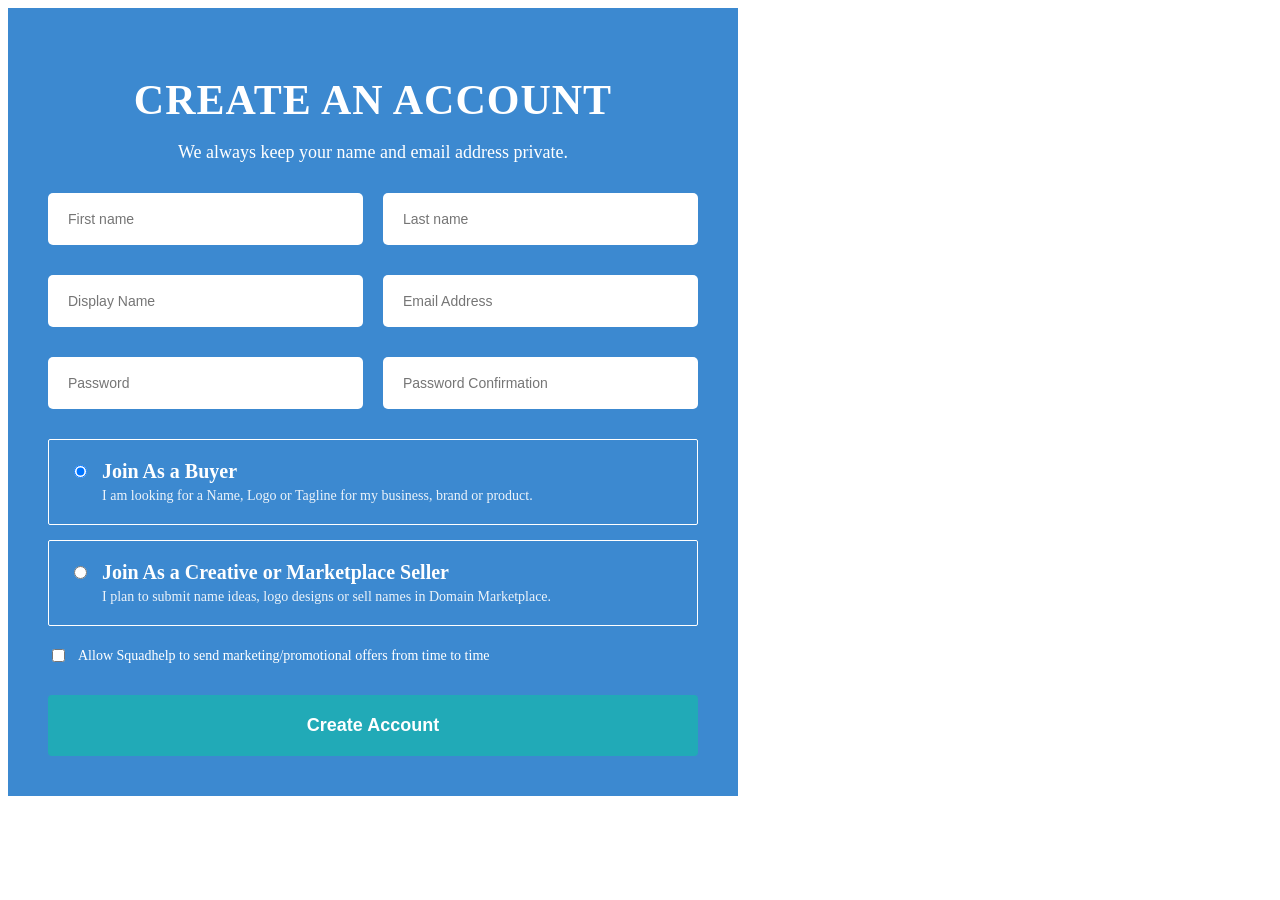
<file: index.html>
<!doctype html>
<html lang="uk">
  <head>
    <meta charset="UTF-8" />
    <meta name="viewport" content="width=device-width, initial-scale=1.0" />
    <title>Create An Account Form</title>
    <link rel="stylesheet" href="FormwithFlex.css" />
  </head>
  <body>
    <div class="Account">
      <header>
        <h1>CREATE AN ACCOUNT</h1>
        <p>We always keep your name and email address private.</p>
      </header>

      <form>
        <div class="inputs">
          <input type="text" placeholder="First name" />
          <input type="text" placeholder="Last name" />
        </div>
        <div class="inputs">
          <input type="text" placeholder="Display Name" />
          <input type="email" placeholder="Email Address" />
        </div>
        <div class="inputs">
          <input type="password" placeholder="Password" />
          <input type="password" placeholder="Password Confirmation" />
        </div>

        <div class="RoleChoice">
          <label class="RoleCheck">
            <input type="radio" name="role" checked />
            <span class="inBox">
              <span class="title">Join As a Buyer</span>
              <span class="explanation">
                I am looking for a Name, Logo or Tagline for my business, brand
                or product.
              </span>
            </span>
          </label>

          <label class="RoleCheck">
            <input type="radio" name="role" />
            <span class="inBox">
              <span class="title"
                >Join As a Creative or Marketplace Seller</span
              >
              <span class="explanation">
                I plan to submit name ideas, logo designs or sell names in
                Domain Marketplace.
              </span>
            </span>
          </label>
        </div>

        <div class="agree">
          <input type="checkbox" id="consent" />
          <label for="consent">
            Allow Squadhelp to send marketing/promotional offers from time to
            time
          </label>
        </div>

        <button type="submit" class="btn">Create account</button>
      </form>
    </div>
  </body>
</html>
</file>
<file: FormwithFlex.css>
.Account {
  background-color: rgb(60, 137, 208);
  width: 100%;
  max-width: 650px;
  padding: 40px;
  color: rgb(255, 255, 255);
  text-align: center;
}

header h1 {
  font-size: 42px;
  letter-spacing: 1px;
  margin-bottom: 10px;
}

header p {
  font-size: 18px;
  margin-bottom: 30px;
  font-weight: 500;
}
.inputs {
  display: flex;
  gap: 20px;
  margin-bottom: 30px;
}

.inputs input {
  flex: 1;
  padding: 18px 20px;
  border: none;
  border-radius: 5px;
  font-size: 14px;
}
.RoleChoice {
  display: flex;
  flex-direction: column;
  gap: 15px;
  margin-bottom: 20px;
}
.RoleCheck {
  display: flex;
  align-items: flex-start;
  padding: 20px;
  border: 1px solid rgb(255, 255, 255);
  border-radius: 2px;
  cursor: pointer;
  text-align: left;
}
.RoleCheck input[type="radio"] {
  margin-top: 5px;
  margin-right: 15px;
}
.inBox {
  display: flex;
  flex-direction: column;
}
.title {
  font-size: 20px;
  font-weight: bold;
  margin-bottom: 5px;
}

.explanation {
  font-size: 14px;
  opacity: 0.9;
}
.agree {
  display: flex;
  align-items: center;
  justify-content: flex-start;
  gap: 10px;
  margin-bottom: 30px;
  font-size: 14px;
}
.btn {
  width: 100%;
  padding: 20px;
  background-color: rgb(33, 170, 183);
  color: rgb(255, 255, 255);
  border: none;
  border-radius: 4px;
  font-size: 18px;
  font-weight: bold;
  cursor: pointer;
  text-transform: capitalize;
}
</file>
